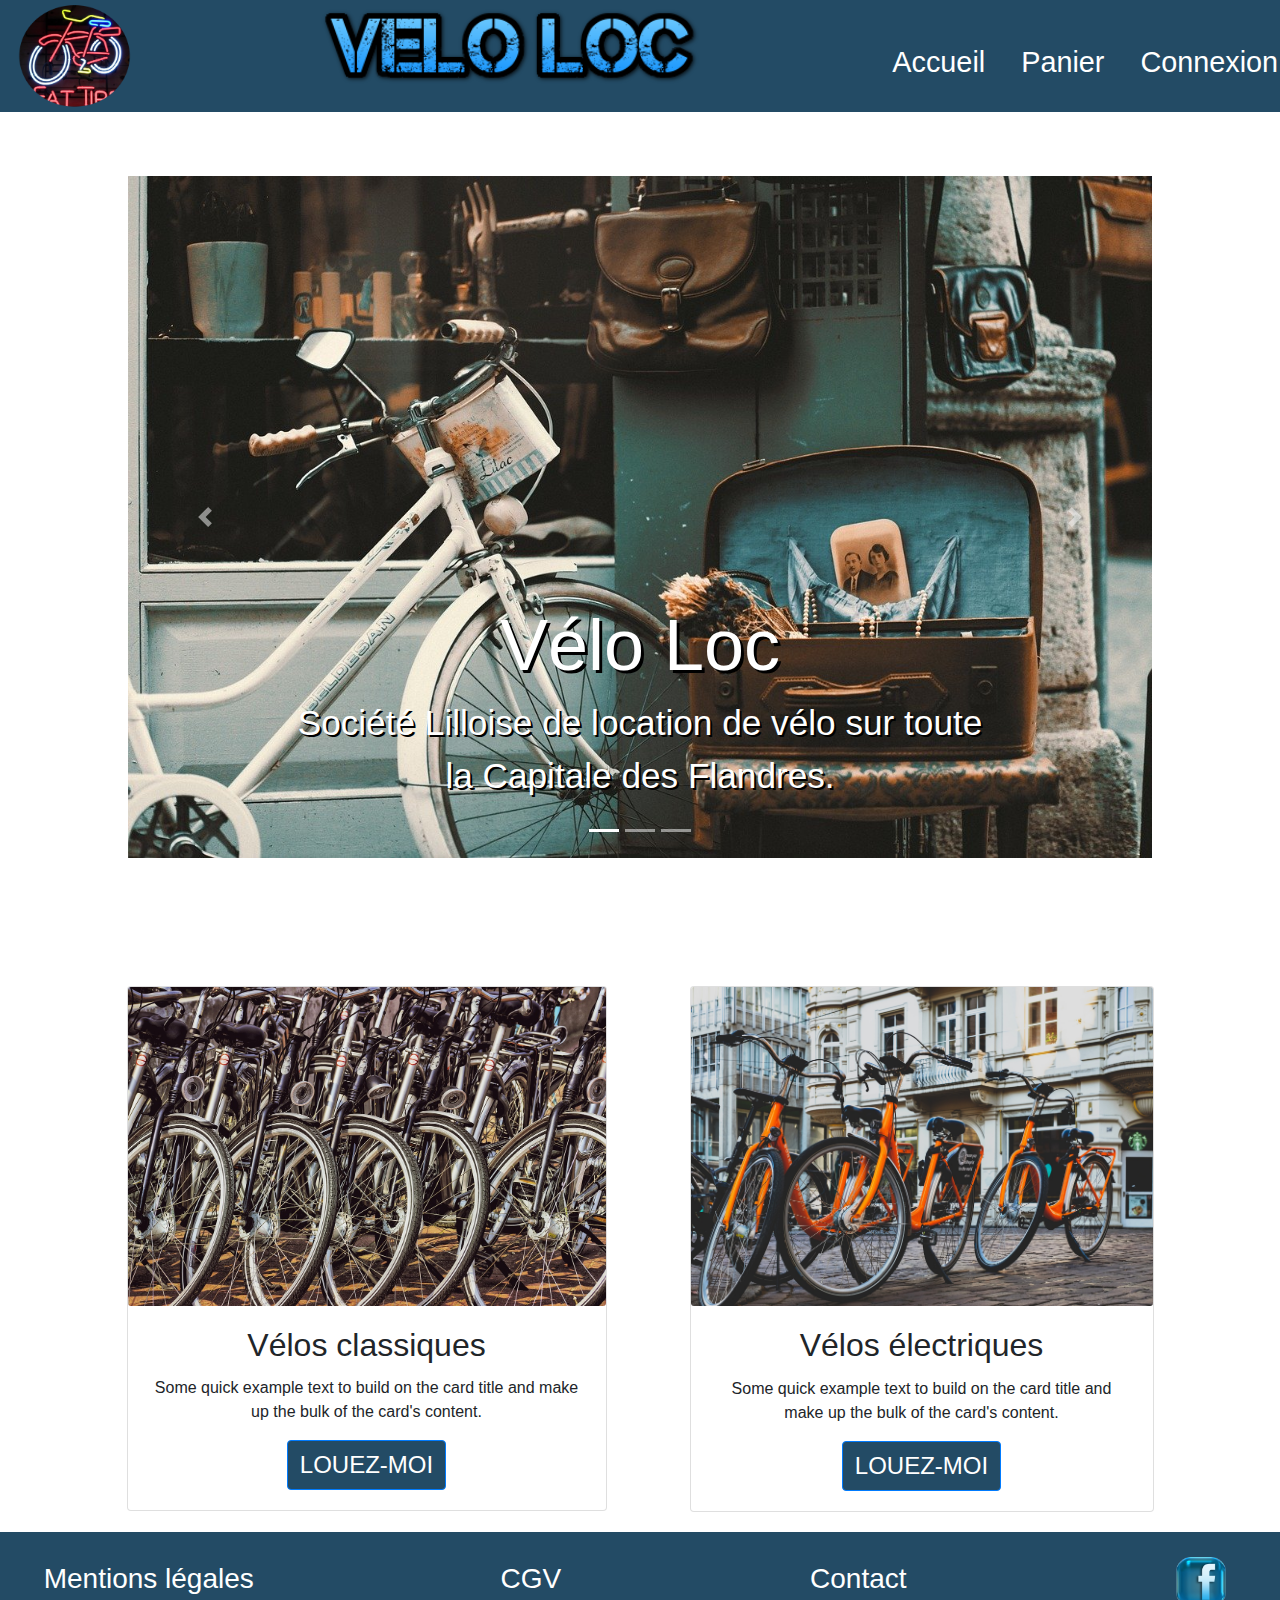
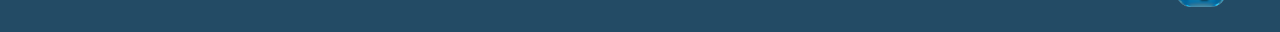
<file: location-de-velo/index.html>
<!DOCTYPE html>
<html lang="fr">
<head>
    <meta charset="UTF-8">
    <title>Accueil</title>
    <link rel="stylesheet" href="https://stackpath.bootstrapcdn.com/bootstrap/4.4.1/css/bootstrap.min.css"
          integrity="sha384-Vkoo8x4CGsO3+Hhxv8T/Q5PaXtkKtu6ug5TOeNV6gBiFeWPGFN9MuhOf23Q9Ifjh" crossorigin="anonymous" alt="">
    <link href='libs/css/accueil.css' media='screen' rel='stylesheet' type='text/css'>
</head>
<body style="overflow-x: hidden;">

<!--menu-->

<div class="container-fluid">
    <div class="row justify-content-between "> 
        <div class="col-6 col-sm-4">
            <img src="libs/img/logo-velo.png" id="logo" alt="logo"></div>
        <div class=" col-6 col-sm-4">
            <img src="libs/img/cooltext343376691696319.png" id="titre" alt="titre"></div>

        <div class="col-12  col-sm-4">
            <nav class="navbar navbar-expand-lg ">

                <button class="navbar-toggler" type="button" data-toggle="collapse" data-target="#navbarSupportedContent" aria-controls="navbarSupportedContent" aria-expanded="false" aria-label="Toggle navigation">
                    <span class="navbar-toggler-icon"><p style="color: white">MENU</p></span>
                </button>

                <div class="collapse navbar-collapse" id="navbarSupportedContent">
                    <ul class="navbar-nav mr-auto">
                        <li class="nav-item active">
                            <a class="nav-link" href="#">Accueil <span class="sr-only">(current)</span></a>
                        </li>
                        <li class="nav-item">
                            <a class="nav-link" href="#">Panier</a>
                        </li>
                        <li class="nav-item dropdown">
                            <a class="nav-link dropdown-toggle" href="#" id="navbarDropdown" role="button" data-toggle="dropdown" aria-haspopup="true" aria-expanded="false">
                                Connexion
                            </a>
                            <div class="dropdown-menu" aria-labelledby="navbarDropdown">
                                <a class="dropdown-item" data-toggle="modal" data-target="#cnx" data-whatever="@" >Déjà client</a>
                                <a class="dropdown-item" data-toggle="modal" data-target="#new-user" data-whatever="@mdo" id="new">Nouveau client</a>
                            </div>
                        </li>

                    </ul>

                </div>
            </nav>
        </div>
    </div>

</div>




<!--slider-->
<div class="slider">
    <div id="slider" class="carousel slide" data-ride="carousel">
        <ol class="carousel-indicators">
            <li data-target="#carouselExampleCaptions" data-slide-to="0" class="active"></li>
            <li data-target="#carouselExampleCaptions" data-slide-to="1"></li>
            <li data-target="#carouselExampleCaptions" data-slide-to="2"></li>
        </ol>
        <div class="carousel-inner">
            <div class="carousel-item active">
                <img src="libs/img/bicycle-1872682_1280.jpg" class="d-block w-100" alt="velo1">
                <div class="carousel-caption d-none d-md-block">
                    <h5>Vélo Loc</h5>
                    <p class="slid1">Société Lilloise de location de vélo sur toute la Capitale des Flandres.</p>
                </div>
            </div>
            <div class="carousel-item">
                <img src="libs/img/bicycle-1209682_1280.jpg" class="d-block w-100" alt="velo2">
                <div class="carousel-caption d-none d-md-block">
                    <h5>Location simple et rapide!</h5>
                    <p class="slid1">Louer en moins de 5 min.</p>
                </div>
            </div>
            <div class="carousel-item">
                <img src="libs/img/vintage-bicycle-825736_1280.jpg" class="d-block w-100" alt="velo3">
                <div class="carousel-caption d-none d-md-block">
                    <h5>Des vélos de qualité.</h5>
                    <p class="slid1">Design et confortable.</p>
                </div>
            </div>
        </div>
        <a class="carousel-control-prev"  role="button" data-slide="prev">
            <span class="carousel-control-prev-icon" aria-hidden="true"></span>
            <span class="sr-only">Previous</span>
        </a>
        <a class="carousel-control-next" role="button" data-slide="next">
            <span class="carousel-control-next-icon" aria-hidden="true"></span>
            <span class="sr-only">Next</span>
        </a>
    </div>
</div>



<!--photos pour choix de loc-->
<div class="container">
<div class="row align-items-center" id="choix">
    
      <div class="card text-center mx-auto " style="width: 30rem; margin-bottom:20px" >
            <img class="card-img" src="libs/img/bicycles-3902288_1280.jpg" alt="Card image cap">
            <div class="card-body">
              <h4 class="card-title">Vélos classiques</h4>
              <p class="card-text">Some quick example text to build on the card title and make up the bulk of the card's content.</p>
              <a href="../location-de-velo/templates/velo-classique.html" class="btn btn-primary ">LOUEZ-MOI</a>
            </div>
          </div>

          <div class="card text-center mx-auto "  style="width: 29rem;margin-bottom:20px">
                <img class="card-img" src="libs/img/bike-4149653_1920.jpg" alt="Card image cap">
                <div class="card-body">
                  <h4 class="card-title">Vélos électriques</h4>
                  <p class="card-text">Some quick example text to build on the card title and make up the bulk of the card's content.</p>
                  <a href="../location-de-velo/templates/velo-electrique" class="btn btn-primary ">LOUEZ-MOI</a>
                </div>
              </div>
         
</div>
</div>


<!-- Modal deja client -->

<div class="modal fade" id="cnx" tabindex="-1" role="dialog" aria-labelledby="cnxtitle" aria-hidden="true">
    <div class="modal-dialog" role="document">
        <div class="modal-content">
            <div class="modal-header">
                <h4 class="modal-title" >Se connecter</h4>
                <button type="button" class="close" data-dismiss="modal" aria-label="Close">
                    <span aria-hidden="true">&times;</span>
                </button>
            </div>
            <div class="modal-body">
                <form>
                    <div class="form-group">
                        <label for="recipient-mail" class="col-form-label">Adresse mail</label>
                        <input type="text" class="form-control" id="recipient-mail">
                    </div>
                    <div class="form-group">
                        <label for="recipient-mdp" class="col-form-label">Mot de passe</label>
                        <input type="text" class="form-control" id="recipient-mdp">
                    </div>
                    <a href=""><small id="forgetmail" class="form-text text-muted" data-toggle="modal" data-target="#exampleModal">Mot de passe oublié</small></a>
                </form>
            </div>
            <div class="modal-footer">
                <button type="button" class="btn1 btn-secondary" data-dismiss="modal">Fermer</button>
                <button type="button" class="btn1 btn-primary">Se connecter</button>
            </div>
        </div>
    </div>
</div>

<!--footer-->
<div class="row justify-content-between" id="footer">
    <h3 class=" col-12 col-sm-3" data-toggle="modal" data-target="#ModalLong1" id="ml">Mentions légales</h3>
    <div class="modal fade" id="ModalLong1" tabindex="-1" role="dialog" aria-labelledby="ModalLongTitle1" aria-hidden="true">
        <div class="modal-dialog" role="document">
            <div class="modal-content">
                <div class="modal-header">
                    <h4 class="modal-title" id="ModalLongTitle1">Mentions légales</h4>
                    <button type="button" class="close" data-dismiss="modal" aria-label="Close">
                        <span aria-hidden="true">&times;</span>
                    </button>
                </div>
                <div class="modal-body">
                    Identification

                    Sur le site d'une société, on doit avoir les mentions suivantes :

                    Dénomination sociale ou raison sociale
                    Adresse du siège social
                    Numéro de téléphone et adresse de courrier électronique
                    Forme juridique de la société (SA, SARL, SNC, SAS, etc.)
                    Montant du capital social
                    Activité

                    Pour une activité commerciale, les mentions obligatoires sont les suivantes :

                    Numéro d'inscription au registre du commerce et des sociétés
                    Numéro individuel d'identification fiscale
                    Conditions générales de vente (CGV) incluant le prix TTC en euros, les frais et date de livraison, les modalités de paiement, le service après vente, le droit de rétractation, la durée de l'offre, le coût de la communication à distance
                    Mentions relatives à l'utilisation de cookies

                    Un cookie est un petit fichier informatique, un traceur. Il permet d'analyser le comportement des usagers lors de la visite d'un site internet, de la lecture d'un courrier électronique, de l'installation ou de l'utilisation d'un logiciel ou d'une application mobile.

                    Les éditeurs de sites ou d'applications qui utilisent des cookies doivent :

                    informer les internautes de la finalité des cookies,
                    obtenir leur consentement,
                    fournir aux internautes un moyen de les refuser.
                    La durée de validité du consentement donné dans ce cadre est de 13 mois maximum.

                    Mentions relatives à l'utilisation de données personnelles

                    Les sites qui utilisent des données personnelles doivent obligatoires mentionner les informations suivantes :

                    Coordonnées du délégué à la protection des données (DPO ou DPD) de l'organisme, s'il a été désigné, ou d'un point de contact sur les questions de protection des données personnelles
                    Finalité poursuivie par le traitement auquel les données sont destinées
                    Caractère obligatoire ou facultatif des réponses et conséquences éventuelles à l'égard de l'internaute d'un défaut de réponse
                    Destinataires ou catégories de destinataires des données
                    Droits d'opposition, d'interrogation, d'accès et de rectification
                    Au besoin, les transferts de données à caractère personnel envisagés à destination d'un État n'appartenant pas à l'Union européenne
                    Base juridique du traitement de données (c'est-à-dire ce qui autorise légalement le traitement : il peut s'agir du consentement des personnes concernées, du respect d'une obligation prévue par un texte, de l'exécution d'un contrat notamment)
                    Mention du droit d'introduire une réclamation (plainte) auprès de la Cnil
                </div>

                <div class="modal-footer">
                    <button type="button" class="btn1 btn-secondary" data-dismiss="modal">Fermer</button>

                </div>
            </div>
        </div>
    </div>
    <h3 class="col-12 col-sm-2" data-toggle="modal" data-target="#ModalLong2" id="cgv">CGV</h3>
    <div class="modal fade" id="ModalLong2" tabindex="-1" role="dialog" aria-labelledby="ModalLongTitle2" aria-hidden="true">
        <div class="modal-dialog" role="document">
            <div class="modal-content">
                <div class="modal-header">
                    <h4 class="modal-title" id="ModalLongTitle2">CGV</h4>
                    <button type="button" class="close" data-dismiss="modal" aria-label="Close">
                        <span aria-hidden="true">&times;</span>
                    </button>
                </div>
                <div class="modal-body">
                    emple de CGV compactes pour graphisteSi vous êtes auteur MDA:1. La prestation de mise en œuvre comprend tout ce qui est explicitement listé dans le descriptif de l’œuvre. De façon corollaire, elle ne comprend pas ce qui n’est pas décrit dans ce même champ. 2. Sauf délai de paiement supplémentaire convenu par accord entre les deux parties et figurant sur la facture, le paiement s’effectue au plus tard au 30ejour suivant la date de facturation (C. Com. art.L.441-6, al.2 modifié de la loi du 15mai2001). Tout retard de paiement pourra donner lieu à des pénalités de retard exigibles sans rappel, au taux de 10% de la facture totale par mois de retard (lutte contre les retards de paiement/article53 de la loi NRE), ainsi qu'à une indemnité forfaitaire de 40€ (C. Com. art. D441-5).  Paiements par virement bancaire ou par chèque à l’ordre de «Alain NONYME». Le diffuseur est tenu de verser en sus une contribution de 1% du montant HT de la rémunération à la Maison des artistes, 90,av. de Flandre, 75943 Paris Cedex19. Pas d’escompte en cas de paiement anticipé.Ou, si vous êtes graphiste libéral:1. La prestation comprend tout ce qui est explicitement listé dans le champ «Nature de la prestation». De façon corollaire, elle ne comprend pas ce quin’est pas explicité dans ce même champ.2. Sauf délai de paiement supplémentaire convenu par accord entre les deux parties et figurant sur la facture, le paiement s’effectue au plus tard au 30e jour suivant la date de facturation (C. Com. art. L. 441-6, al.2 modifié de la loi du 15mai2001). Tout retard de paiement pourra donner lieu à des pénalités de retard exigibles sans rappel, au taux de 10% de la facture totale par mois de retard (lutte contre les retards de paiement/article53 de la loi NRE), ainsi qu'à une indemnité forfaitaire de 40€ (C. Com. art. D441-5). Paiements par virement bancaire ou par chèque à l’ordre de «Alain NONYME». Pas d’escompte en cas de paiement anticipé.Puis, dans les deux cas:3. Conformément au CPI (articles L.121-1 à L.121-9) ne seront cédés au client pour l’œuvre décrite que les droits patrimoniaux explicitement énoncés dans les conditions de cession, à l’exclusion de tout autre, et ce, dans les limites y figurant également. Il est rappelé que le droit moral d’une création (comprenant entre autres droit au respect de l’œuvre et droit au respect du nom) reste attaché à son auteur de manière perpétuelle et imprescriptible. Toute représentation ou reproduction intégrale ou partielle faite sans le consentement de l’auteur ou de ses ayants droit est illicite, et punie selon les lois relatives au délit de contrefaçon. Il en est de même pour la traduction, l’adaptation ou la transformation, l’arrangement ou la reproduction par un art ou un procédé quelconque (art.L.122-4 du CPI).4. La totalité de la production et des droits s’y rapportant, objet de la présente commande, demeure la propriété entière et exclusive de Alain NONYME tant que les factures émises par Alain NONYME ne sont pas payées en totalité par la société cliente, à concurrence du montant global de la commande et des avenants éventuels conclus en cours de prestation. De façon corollaire, la société cliente deviendra propriétaire de fait des droits cédés à compter du règlement final et soldant de toutes les factures émises par Alain NONYME dans le cadre de la commande. 5.La livraison éventuelle des sources ou fichiers de travail relatifs à la présente commande ne se fera qu’en cas de nécessité induite par la stricte exploitation de l’œuvre prévue dans les conditions de cession ou dans un avenant ultérieur.6. Alain NONYME se réserve le droit de mentionner sa réalisation pour la société cliente comme référence et de citer des extraits textuels ou iconographiques des œuvres concernées dans le strict cadre de ses démarches de prospection commerciale, de communication externe et de publicité. Toute réserve au droit de publicité d’Alain NONYME devra être notifiée et négociée avant la signature du devis et mentionnée sur la facture.7.La société cliente assume pleine et entière responsabilité des choix réalisés en matière de contenus textuels et iconographiques figurant dans la réalisation livrée par Alain NONYME, tout comme de l’exploitation qui en sera faite, et notamment de la conformité de cette dernière avec les réglementations en vigueur. Elle assure également être propriétaire des droits nécessaires à l’exploitation de tous les éléments créatifs textuels et iconographiques fournis par elle à Alain NONYME dans le cadre de sa mission, et garantit Alain NONYME contre toute plainte tierce relative à la violation des droits de ces éléments.
                </div>
                <div class="modal-footer">
                    <button type="button" class="btn1 btn-secondary" data-dismiss="modal">Fermer</button>

                </div>
            </div>
        </div>
    </div>
    <h3 class="col-12 col-sm-2" data-toggle="modal" data-target="#exampleModal" data-whatever="@mdo" id="contact">Contact</h3>
    <div  class="modal fade" id="exampleModal" tabindex="-1" role="dialog" aria-labelledby="exampleModalLabel" aria-hidden="true">
        <div class="modal-dialog" role="document">
            <div class="modal-content">
                <div class="modal-header">
                    <h4 class="modal-title" id="exampleModalLabel">Contact</h4>
                    <button type="button" class="close" data-dismiss="modal" aria-label="Close">
                        <span aria-hidden="true">&times;</span>
                    </button>
                </div>
                <div class="modal-body">
                    <form>
                        <div class="form-group">
                            <label for="name" class="col-form-label">Nom</label>
                            <input type="text" class="form-control" id="name">
                            <label for="firstname" class="col-form-label">Prénom</label>
                            <input type="text" class="form-control" id="firstname">
                            <label for="mail" class="col-form-label">Mail</label>
                            <input type="text" class="form-control" id="mail">
                        </div>
                        <div class="form-group">
                            <label for="message-text" class="col-form-label">Message:</label>
                            <textarea class="form-control" id="message-text"></textarea>
                        </div>
                    </form>
                </div>
                <div class="modal-footer">
                    <button type="button" class="btn1 btn-secondary" data-dismiss="modal">Fermer</button>
                    <button type="button" class="btn1 btn-primary">Envoyer</button>
                </div>
            </div>
        </div>
    </div>


    <a  class="col-12 col-sm-2" href="https://fr-fr.facebook.com/"><img src="libs/img/facebook.png" id="facebook" alt="facebook-logo"></a>
</div>

<!-- Nouveau client -->

<div class="modal fade" id="new-user" tabindex="-1" role="dialog" aria-labelledby="New-user" aria-hidden="true">
    <div class="modal-dialog" role="document">
        <div class="modal-content">
            <div class="modal-header">
                <h4 class="modal-title">Nouveau client</h4>
                <button type="button" class="close" data-dismiss="modal" aria-label="Close">
                    <span aria-hidden="true">&times;</span>
                </button>
            </div>
            <div class="modal-body">
                <form>
                    <div class="form-group">
                        <label for="nom" class="col-form-label">Nom</label>
                        <input type="text" class="form-control" id="nom">
                        <label for="prenom" class="col-form-label">Prénom</label>
                        <input type="text" class="form-control" id="prenom">
                        <label for="email" class="col-form-label">Mail</label>
                        <input type="text" class="form-control" id="email">
                        <label for="mdp" class="col-form-label">Mot de passe</label>
                        <input type="text" class="form-control" id="mdp">
                        <label for="mdp2" class="col-form-label">Confirmer le mot de passe</label>
                        <input type="text" class="form-control" id="mdp2">
                    </div>

                </form>
            </div>
            <div class="modal-footer">
                <button type="button" class="btn2 btn-secondary" data-dismiss="modal">Quitter</button>
                <button type="button" class="btn2 btn-primary">S'inscrire</button>
            </div>
        </div>
    </div>
</div>



<script src="https://code.jquery.com/jquery-3.4.1.slim.min.js"
        integrity="sha384-J6qa4849blE2+poT4WnyKhv5vZF5SrPo0iEjwBvKU7imGFAV0wwj1yYfoRSJoZ+n" crossorigin="anonymous">
</script>
<script src="https://cdn.jsdelivr.net/npm/popper.js@1.16.0/dist/umd/popper.min.js"
        integrity="sha384-Q6E9RHvbIyZFJoft+2mJbHaEWldlvI9IOYy5n3zV9zzTtmI3UksdQRVvoxMfooAo" crossorigin="anonymous">
</script>
<script src="https://stackpath.bootstrapcdn.com/bootstrap/4.4.1/js/bootstrap.min.js"
        integrity="sha384-wfSDF2E50Y2D1uUdj0O3uMBJnjuUD4Ih7YwaYd1iqfktj0Uod8GCExl3Og8ifwB6" crossorigin="anonymous">
</script>
</body>
</html>
</file>
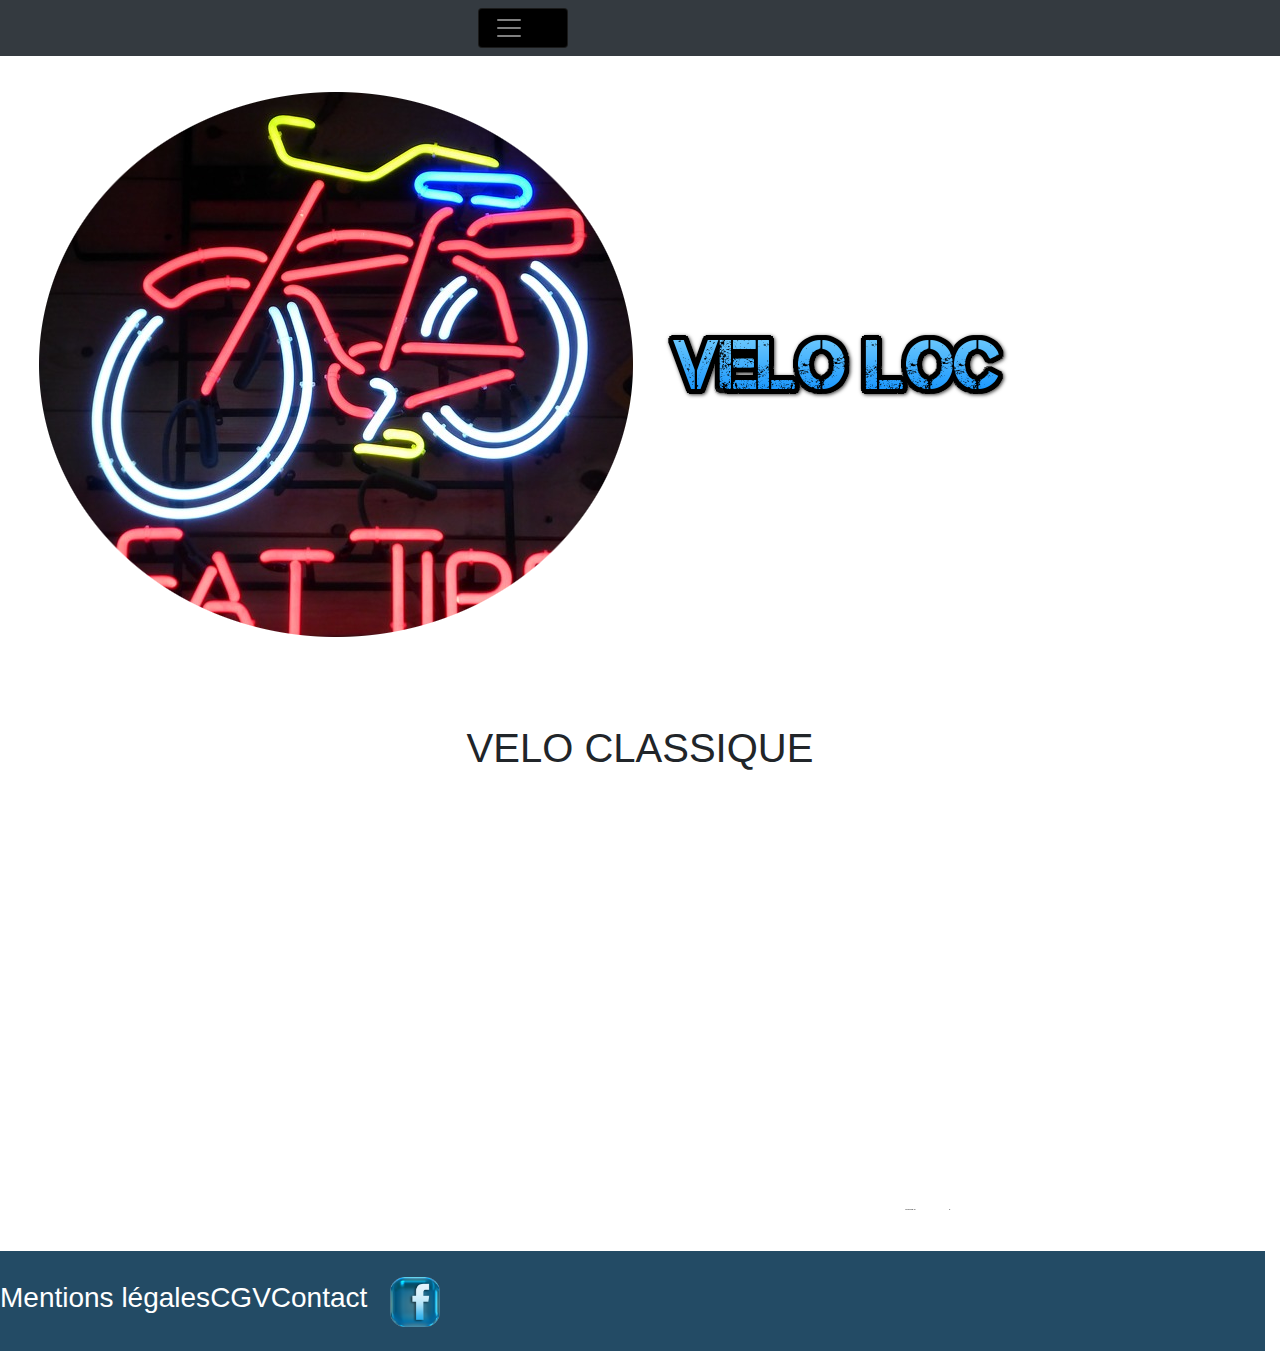
<file: location-de-velo/templates/velo-classique.html>
<!DOCTYPE html>
<html lang="en">
<head>
    <meta charset="UTF-8">
    <title>velo-classique</title>
    <link rel="stylesheet" href="https://stackpath.bootstrapcdn.com/bootstrap/4.4.1/css/bootstrap.min.css"
          integrity="sha384-Vkoo8x4CGsO3+Hhxv8T/Q5PaXtkKtu6ug5TOeNV6gBiFeWPGFN9MuhOf23Q9Ifjh" crossorigin="anonymous" alt="">
    <link href='../libs/css/accueil.css' media='screen' rel='stylesheet' type='text/css'>
    <link href='../libs/css/velo-classique.css' media='screen' rel='stylesheet' type='text/css'>
</head>
<body>

<!--menu responsive-->

<div class="pos-f-t" id="menu1">
    <div class="collapse" id="navbarToggleExternalContent">
        <div class="fond p-4">
            <a href="http://localhost:63342/location-de-velo/index.html?_ijt=sssevu2mbf88ofkm4puqsjtmp1"> <img src = "../libs/img/logo-velo.png" id="logo" alt="velo-logo"></a>

            <img src="../libs/img/cooltext343376691696319.png" id="titre" alt="titre-page-2">
            <div>
                <a href="http://localhost:63342/location-de-velo/index.html?_ijt=j93c13nvebkad8e4c249il8p4f#"><h2 class="text-white h4">Accueil</h2></a>
                <a class="nav-link dropdown-toggle"  role="button" id="cnx1"
                   data-toggle="dropdown" aria-haspopup="true" aria-expanded="false"><h2 class="text-white h4">Connexion</h2></a>
                <div class="dropdown-menu" aria-labelledby="navbarDropdown">
                    <a class="dropdown-item" data-toggle="modal" data-target="#cnx" data-whatever="@" >Déjà client</a>

                    <a class="dropdown-item" data-toggle="modal" data-target="#new-user" data-whatever="@mdo" id="new">Nouveau client</a>
                </div>
                <h2 class="text-white h4">Panier</h2>
            </div>
        </div>
    </div>
    <nav class="navbar navbar-dark bg-dark">
        <button class="navbar-toggler" type="button" data-toggle="collapse"
                data-target="#navbarToggleExternalContent" aria-controls="navbarToggleExternalContent"
                aria-expanded="false" aria-label="Toggle navigation">
            <span class="navbar-toggler-icon"></span>
        </button>
    </nav>
</div>


<!--menu pc-->

<nav class="navbar navbar-expand-md" id="menu2">
    <a href="http://localhost:63342/location-de-velo/index.html?_ijt=sssevu2mbf88ofkm4puqsjtmp1"><img src = "../libs/img/logo-velo.png" id="logo1" alt="logoVelo"></a>

    <button class="navbar-toggler" type="button" data-toggle="collapse" data-target="#navbarSupportedContent"
            aria-controls="navbarSupportedContent" aria-expanded="false" aria-label="Toggle navigation">
        <span class="navbar-toggler-icon"></span>

    </button>

    <div class="collapse navbar-collapse" id="navbarSupportedContent">
        <img src="../libs/img/cooltext343376691696319.png" id="title" alt="titre-page">
        <ul class="navbar-nav mr-auto" id="menu">
            <li class="nav-item active">
                <a class="nav-link" href="http://localhost:63342/location-de-velo/index.html?_ijt=j93c13nvebkad8e4c249il8p4f#">Accueil <span class="sr-only">(current)</span></a>
            </li>
            <li class="nav-item">
                <a class="nav-link" href="#">Panier</a>
            </li>
            <li class="nav-item dropdown">
                <a class="nav-link dropdown-toggle" href="#" role="button"
                   data-toggle="dropdown" aria-haspopup="true" aria-expanded="false">
                    Connexion
                </a>

                <div class="dropdown-menu" aria-labelledby="navbarDropdown">
                    <a class="dropdown-item" data-toggle="modal" data-target="#cnx" data-whatever="@" >Déjà client</a>

                    <a class="dropdown-item" data-toggle="modal" data-target="#new-user" data-whatever="@">Nouveau client</a>

                </div>
            </li>

        </ul>

    </div>
</nav>
<!--titre-->
<h1>VELO CLASSIQUE</h1>

<!--selection-->
<div id="map" style="width: 700px; position: relative;"><iframe width="700" height="440" src="https://maps.google.com/maps?width=700&amp;height=440&amp;hl=en&amp;q=lille+(Titre)&amp;ie=UTF8&amp;t=&amp;z=16&amp;iwloc=B&amp;output=embed" frameborder="0" scrolling="no" marginheight="0" marginwidth="0"></iframe><div style="position: absolute;width: 80%;bottom: 10px;left: 0;right: 0;margin-left: auto;margin-right: auto;color: #000;text-align: center;"><small style="line-height: 1.8;font-size: 2px;background: #fff;">Powered by <a href="http://www.googlemapsgenerator.com/pt/">googlemapsgen (pt)</a> & <a href="https://www.buyinstagramfollowersreviews.net/">boosting instagram account</a></small></div><style>#gmap_canvas img{max-width:none!important;background:none!important}</style></div><br />



<!--footer-->
<div class="row col-12" id="footer">
    <h3 data-toggle="modal" data-target="#ModalLong1" id="ml">Mentions légales</h3>
    <div class="modal fade" id="ModalLong1" tabindex="-1" role="dialog" aria-labelledby="ModalLongTitle1" aria-hidden="true">
        <div class="modal-dialog" role="document">
            <div class="modal-content">
                <div class="modal-header">
                    <h4 class="modal-title" id="ModalLongTitle1">Mentions légales</h4>
                    <button type="button" class="close" data-dismiss="modal" aria-label="Close">
                        <span aria-hidden="true">&times;</span>
                    </button>
                </div>
                <div class="modal-body">
                    Identification

                    Sur le site d'une société, on doit avoir les mentions suivantes :

                    Dénomination sociale ou raison sociale
                    Adresse du siège social
                    Numéro de téléphone et adresse de courrier électronique
                    Forme juridique de la société (SA, SARL, SNC, SAS, etc.)
                    Montant du capital social
                    Activité

                    Pour une activité commerciale, les mentions obligatoires sont les suivantes :

                    Numéro d'inscription au registre du commerce et des sociétés
                    Numéro individuel d'identification fiscale
                    Conditions générales de vente (CGV) incluant le prix TTC en euros, les frais et date de livraison, les modalités de paiement, le service après vente, le droit de rétractation, la durée de l'offre, le coût de la communication à distance
                    Mentions relatives à l'utilisation de cookies

                    Un cookie est un petit fichier informatique, un traceur. Il permet d'analyser le comportement des usagers lors de la visite d'un site internet, de la lecture d'un courrier électronique, de l'installation ou de l'utilisation d'un logiciel ou d'une application mobile.

                    Les éditeurs de sites ou d'applications qui utilisent des cookies doivent :

                    informer les internautes de la finalité des cookies,
                    obtenir leur consentement,
                    fournir aux internautes un moyen de les refuser.
                    La durée de validité du consentement donné dans ce cadre est de 13 mois maximum.

                    Mentions relatives à l'utilisation de données personnelles

                    Les sites qui utilisent des données personnelles doivent obligatoires mentionner les informations suivantes :

                    Coordonnées du délégué à la protection des données (DPO ou DPD) de l'organisme, s'il a été désigné, ou d'un point de contact sur les questions de protection des données personnelles
                    Finalité poursuivie par le traitement auquel les données sont destinées
                    Caractère obligatoire ou facultatif des réponses et conséquences éventuelles à l'égard de l'internaute d'un défaut de réponse
                    Destinataires ou catégories de destinataires des données
                    Droits d'opposition, d'interrogation, d'accès et de rectification
                    Au besoin, les transferts de données à caractère personnel envisagés à destination d'un État n'appartenant pas à l'Union européenne
                    Base juridique du traitement de données (c'est-à-dire ce qui autorise légalement le traitement : il peut s'agir du consentement des personnes concernées, du respect d'une obligation prévue par un texte, de l'exécution d'un contrat notamment)
                    Mention du droit d'introduire une réclamation (plainte) auprès de la Cnil
                </div>

                <div class="modal-footer">
                    <button type="button" class="btn1 btn-secondary" data-dismiss="modal">Fermer</button>

                </div>
            </div>
        </div>
    </div>
    <h3 data-toggle="modal" data-target="#ModalLong2" id="cgv">CGV</h3>
    <div class="modal fade" id="ModalLong2" tabindex="-1" role="dialog" aria-labelledby="ModalLongTitle2" aria-hidden="true">
        <div class="modal-dialog" role="document">
            <div class="modal-content">
                <div class="modal-header">
                    <h4 class="modal-title" id="ModalLongTitle2">CGV</h4>
                    <button type="button" class="close" data-dismiss="modal" aria-label="Close">
                        <span aria-hidden="true">&times;</span>
                    </button>
                </div>
                <div class="modal-body">
                    emple de CGV compactes pour graphisteSi vous êtes auteur MDA:1. La prestation de mise en œuvre comprend tout ce qui est explicitement listé dans le descriptif de l’œuvre. De façon corollaire, elle ne comprend pas ce qui n’est pas décrit dans ce même champ. 2. Sauf délai de paiement supplémentaire convenu par accord entre les deux parties et figurant sur la facture, le paiement s’effectue au plus tard au 30ejour suivant la date de facturation (C. Com. art.L.441-6, al.2 modifié de la loi du 15mai2001). Tout retard de paiement pourra donner lieu à des pénalités de retard exigibles sans rappel, au taux de 10% de la facture totale par mois de retard (lutte contre les retards de paiement/article53 de la loi NRE), ainsi qu'à une indemnité forfaitaire de 40€ (C. Com. art. D441-5).  Paiements par virement bancaire ou par chèque à l’ordre de «Alain NONYME». Le diffuseur est tenu de verser en sus une contribution de 1% du montant HT de la rémunération à la Maison des artistes, 90,av. de Flandre, 75943 Paris Cedex19. Pas d’escompte en cas de paiement anticipé.Ou, si vous êtes graphiste libéral:1. La prestation comprend tout ce qui est explicitement listé dans le champ «Nature de la prestation». De façon corollaire, elle ne comprend pas ce quin’est pas explicité dans ce même champ.2. Sauf délai de paiement supplémentaire convenu par accord entre les deux parties et figurant sur la facture, le paiement s’effectue au plus tard au 30e jour suivant la date de facturation (C. Com. art. L. 441-6, al.2 modifié de la loi du 15mai2001). Tout retard de paiement pourra donner lieu à des pénalités de retard exigibles sans rappel, au taux de 10% de la facture totale par mois de retard (lutte contre les retards de paiement/article53 de la loi NRE), ainsi qu'à une indemnité forfaitaire de 40€ (C. Com. art. D441-5). Paiements par virement bancaire ou par chèque à l’ordre de «Alain NONYME». Pas d’escompte en cas de paiement anticipé.Puis, dans les deux cas:3. Conformément au CPI (articles L.121-1 à L.121-9) ne seront cédés au client pour l’œuvre décrite que les droits patrimoniaux explicitement énoncés dans les conditions de cession, à l’exclusion de tout autre, et ce, dans les limites y figurant également. Il est rappelé que le droit moral d’une création (comprenant entre autres droit au respect de l’œuvre et droit au respect du nom) reste attaché à son auteur de manière perpétuelle et imprescriptible. Toute représentation ou reproduction intégrale ou partielle faite sans le consentement de l’auteur ou de ses ayants droit est illicite, et punie selon les lois relatives au délit de contrefaçon. Il en est de même pour la traduction, l’adaptation ou la transformation, l’arrangement ou la reproduction par un art ou un procédé quelconque (art.L.122-4 du CPI).4. La totalité de la production et des droits s’y rapportant, objet de la présente commande, demeure la propriété entière et exclusive de Alain NONYME tant que les factures émises par Alain NONYME ne sont pas payées en totalité par la société cliente, à concurrence du montant global de la commande et des avenants éventuels conclus en cours de prestation. De façon corollaire, la société cliente deviendra propriétaire de fait des droits cédés à compter du règlement final et soldant de toutes les factures émises par Alain NONYME dans le cadre de la commande. 5.La livraison éventuelle des sources ou fichiers de travail relatifs à la présente commande ne se fera qu’en cas de nécessité induite par la stricte exploitation de l’œuvre prévue dans les conditions de cession ou dans un avenant ultérieur.6. Alain NONYME se réserve le droit de mentionner sa réalisation pour la société cliente comme référence et de citer des extraits textuels ou iconographiques des œuvres concernées dans le strict cadre de ses démarches de prospection commerciale, de communication externe et de publicité. Toute réserve au droit de publicité d’Alain NONYME devra être notifiée et négociée avant la signature du devis et mentionnée sur la facture.7.La société cliente assume pleine et entière responsabilité des choix réalisés en matière de contenus textuels et iconographiques figurant dans la réalisation livrée par Alain NONYME, tout comme de l’exploitation qui en sera faite, et notamment de la conformité de cette dernière avec les réglementations en vigueur. Elle assure également être propriétaire des droits nécessaires à l’exploitation de tous les éléments créatifs textuels et iconographiques fournis par elle à Alain NONYME dans le cadre de sa mission, et garantit Alain NONYME contre toute plainte tierce relative à la violation des droits de ces éléments.
                </div>
                <div class="modal-footer">
                    <button type="button" class="btn1 btn-secondary" data-dismiss="modal">Fermer</button>

                </div>
            </div>
        </div>
    </div>
    <h3 data-toggle="modal" data-target="#exampleModal" data-whatever="@mdo" id="contact">Contact</h3>
    <div class="modal fade" id="exampleModal" tabindex="-1" role="dialog" aria-labelledby="exampleModalLabel" aria-hidden="true">
        <div class="modal-dialog" role="document">
            <div class="modal-content">
                <div class="modal-header">
                    <h4 class="modal-title" id="exampleModalLabel">Contact</h4>
                    <button type="button" class="close" data-dismiss="modal" aria-label="Close">
                        <span aria-hidden="true">&times;</span>
                    </button>
                </div>
                <div class="modal-body">
                    <form>
                        <div class="form-group">
                            <label for="name" class="col-form-label">Nom</label>
                            <input type="text" class="form-control" id="name">
                            <label for="firstname" class="col-form-label">Prénom</label>
                            <input type="text" class="form-control" id="firstname">
                            <label for="mail" class="col-form-label">Mail</label>
                            <input type="text" class="form-control" id="mail">
                        </div>
                        <div class="form-group">
                            <label for="message-text" class="col-form-label">Message:</label>
                            <textarea class="form-control" id="message-text"></textarea>
                        </div>
                    </form>
                </div>
                <div class="modal-footer">
                    <button type="button" class="btn1 btn-secondary" data-dismiss="modal">Fermer</button>
                    <button type="button" class="btn1 btn-primary">Envoyer</button>
                </div>
            </div>
        </div>
    </div>


    <a href="https://fr-fr.facebook.com/"><img src="../libs/img/facebook.png" id="facebook" alt="facebook-logo"></a>
</div>

<!-- Modal deja client -->

<div class="modal fade" id="cnx" tabindex="-1" role="dialog" aria-labelledby="cnxtitle" aria-hidden="true">
    <div class="modal-dialog" role="document">
        <div class="modal-content">
            <div class="modal-header">
                <h4 class="modal-title" >Se connecter</h4>
                <button type="button" class="close" data-dismiss="modal" aria-label="Close">
                    <span aria-hidden="true">&times;</span>
                </button>
            </div>
            <div class="modal-body">
                <form>
                    <div class="form-group">
                        <label for="recipient-mail" class="col-form-label">Adresse mail</label>
                        <input type="text" class="form-control" id="recipient-mail">
                    </div>
                    <div class="form-group">
                        <label for="recipient-mdp" class="col-form-label">Mot de passe</label>
                        <input type="text" class="form-control" id="recipient-mdp">
                    </div>
                    <a href=""><small id="forgetmail" class="form-text text-muted" data-toggle="modal" data-target="#exampleModal">Mot de passe oublié</small></a>
                </form>
            </div>
            <div class="modal-footer">
                <button type="button" class="btn1 btn-secondary" data-dismiss="modal">Fermer</button>
                <button type="button" class="btn1 btn-primary">Se connecter</button>
            </div>
        </div>
    </div>
</div>


<!-- Nouveau client -->

<div class="modal fade" id="new-user" tabindex="-1" role="dialog" aria-labelledby="New-user" aria-hidden="true">
    <div class="modal-dialog" role="document">
        <div class="modal-content">
            <div class="modal-header">
                <h4 class="modal-title">Nouveau client</h4>
                <button type="button" class="close" data-dismiss="modal" aria-label="Close">
                    <span aria-hidden="true">&times;</span>
                </button>
            </div>
            <div class="modal-body">
                <form>
                    <div class="form-group">
                        <label for="nom" class="col-form-label">Nom</label>
                        <input type="text" class="form-control" id="nom">
                        <label for="prenom" class="col-form-label">Prénom</label>
                        <input type="text" class="form-control" id="prenom">
                        <label for="email" class="col-form-label">Mail</label>
                        <input type="text" class="form-control" id="email">
                        <label for="mdp" class="col-form-label">Mot de passe</label>
                        <input type="text" class="form-control" id="mdp">
                        <label for="mdp2" class="col-form-label">Confirmer le mot de passe</label>
                        <input type="text" class="form-control" id="mdp2">
                    </div>

                </form>
            </div>
            <div class="modal-footer">
                <button type="button" class="btn2 btn-secondary" data-dismiss="modal">Quitter</button>
                <button type="button" class="btn2 btn-primary">S'inscrire</button>
            </div>
        </div>
    </div>
</div>
<script src="https://code.jquery.com/jquery-3.4.1.slim.min.js"
        integrity="sha384-J6qa4849blE2+poT4WnyKhv5vZF5SrPo0iEjwBvKU7imGFAV0wwj1yYfoRSJoZ+n" crossorigin="anonymous">
</script>
<script src="https://cdn.jsdelivr.net/npm/popper.js@1.16.0/dist/umd/popper.min.js"
        integrity="sha384-Q6E9RHvbIyZFJoft+2mJbHaEWldlvI9IOYy5n3zV9zzTtmI3UksdQRVvoxMfooAo" crossorigin="anonymous">
</script>
<script src="https://stackpath.bootstrapcdn.com/bootstrap/4.4.1/js/bootstrap.min.js"
        integrity="sha384-wfSDF2E50Y2D1uUdj0O3uMBJnjuUD4Ih7YwaYd1iqfktj0Uod8GCExl3Og8ifwB6" crossorigin="anonymous">
</script>
</body>
</html>
</file>
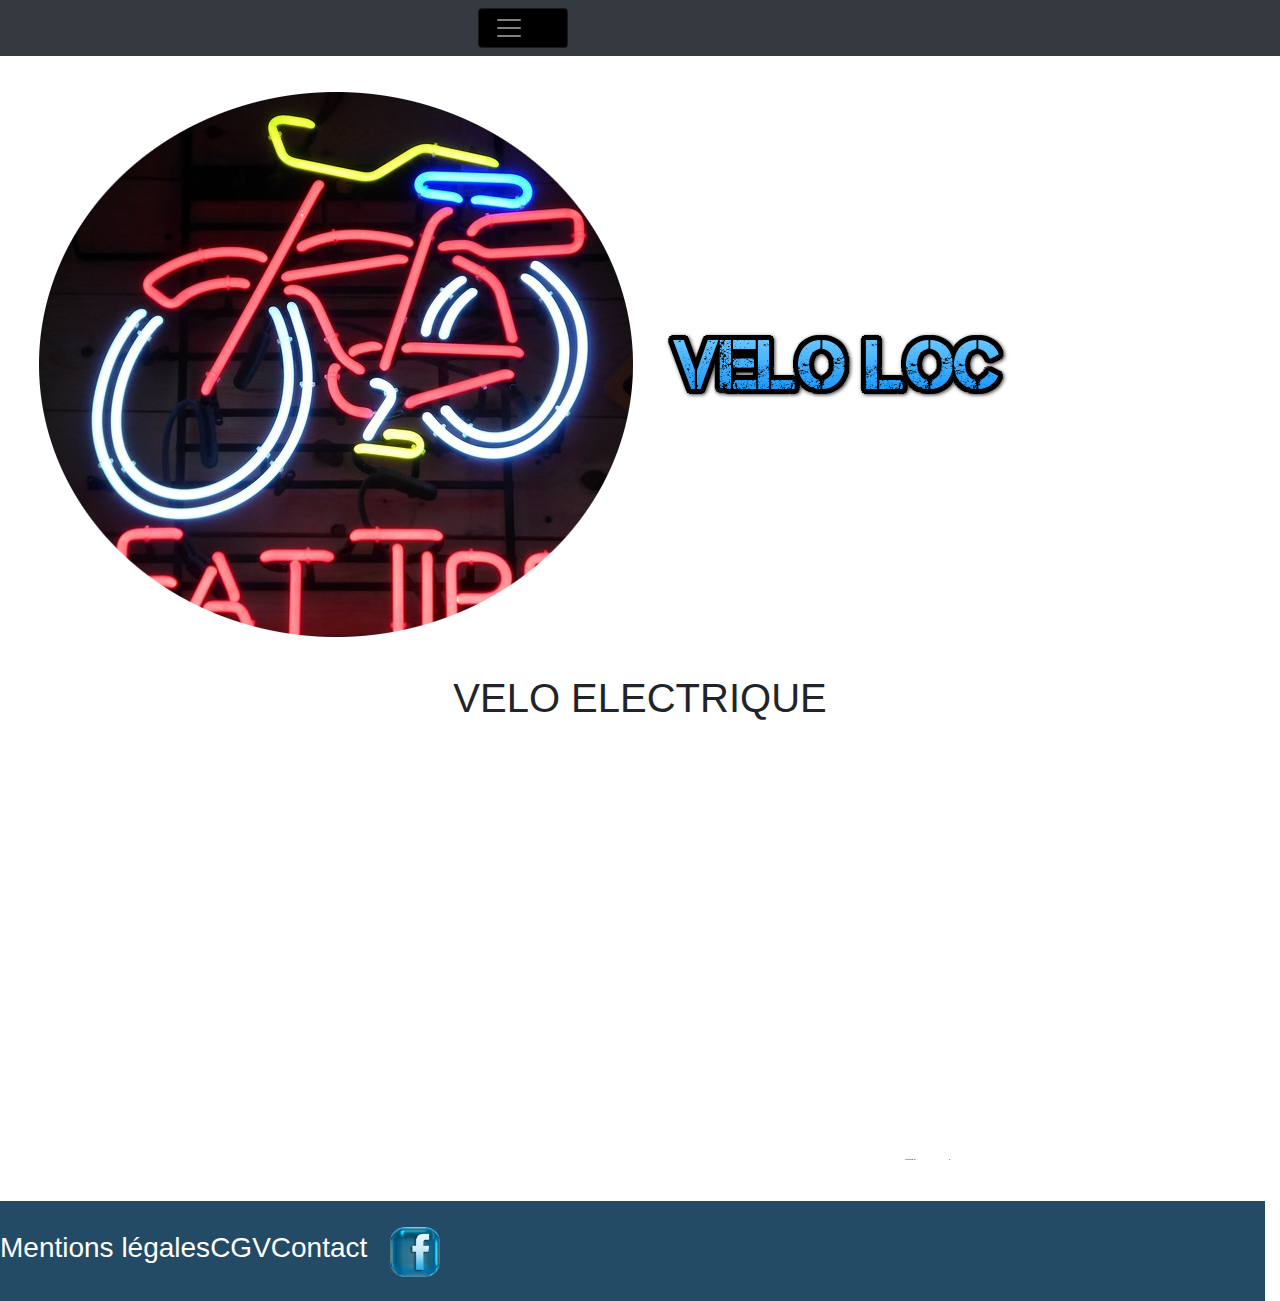
<file: location-de-velo/templates/velo-electrique.html>
<!DOCTYPE html>
<html lang="en">
<head>
    <meta charset="UTF-8">
    <title>velo-electrique</title>
    <link rel="stylesheet" href="https://stackpath.bootstrapcdn.com/bootstrap/4.4.1/css/bootstrap.min.css"
          integrity="sha384-Vkoo8x4CGsO3+Hhxv8T/Q5PaXtkKtu6ug5TOeNV6gBiFeWPGFN9MuhOf23Q9Ifjh" crossorigin="anonymous" alt="">
    <link href='../libs/css/accueil.css' media='screen' rel='stylesheet' type='text/css'>
    <link href='../libs/css/velo-electrique.css' media='screen' rel='stylesheet' type='text/css'>

</head>
<body>
<!--menu responsive-->

<div class="pos-f-t" id="menu1">
    <div class="collapse" id="navbarToggleExternalContent">
        <div class="fond p-4">
            <a href="http://localhost:63342/location-de-velo/index.html?_ijt=j93c13nvebkad8e4c249il8p4f#"> <img src = "../libs/img/logo-velo.png" id="logo" alt="velo-logo"></a>

            <img src="../libs/img/cooltext343376691696319.png" id="titre" alt="titre-page-2">
            <div>
                <a href="http://localhost:63342/location-de-velo/index.html?_ijt=j93c13nvebkad8e4c249il8p4f#"><h2 class="text-white h4">Accueil</h2></a>
                <a class="nav-link dropdown-toggle"  role="button" id="cnx1"
                   data-toggle="dropdown" aria-haspopup="true" aria-expanded="false"><h2 class="text-white h4">Connexion</h2></a>
                <div class="dropdown-menu" aria-labelledby="navbarDropdown">
                    <a class="dropdown-item" data-toggle="modal" data-target="#cnx" data-whatever="@" >Déjà client</a>

                    <a class="dropdown-item" data-toggle="modal" data-target="#new-user" data-whatever="@mdo" id="new">Nouveau client</a>
                </div>
                <h2 class="text-white h4">Panier</h2>
            </div>
        </div>
    </div>
    <nav class="navbar navbar-dark bg-dark">
        <button class="navbar-toggler" type="button" data-toggle="collapse"
                data-target="#navbarToggleExternalContent" aria-controls="navbarToggleExternalContent"
                aria-expanded="false" aria-label="Toggle navigation">
            <span class="navbar-toggler-icon"></span>
        </button>
    </nav>
</div>


<!--menu pc-->

<nav class="navbar navbar-expand-md" id="menu2">
    <a href="http://localhost:63342/location-de-velo/index.html?_ijt=sssevu2mbf88ofkm4puqsjtmp1"><img src = "../libs/img/logo-velo.png" id="logo1" alt="logoVelo"></a>

    <button class="navbar-toggler" type="button" data-toggle="collapse" data-target="#navbarSupportedContent"
            aria-controls="navbarSupportedContent" aria-expanded="false" aria-label="Toggle navigation">
        <span class="navbar-toggler-icon"></span>

    </button>

    <div class="collapse navbar-collapse" id="navbarSupportedContent">
        <img src="../libs/img/cooltext343376691696319.png" id="title" alt="titre-page">
        <ul class="navbar-nav mr-auto" id="menu">
            <li class="nav-item active">
                <a class="nav-link" href="http://localhost:63342/location-de-velo/index.html?_ijt=sssevu2mbf88ofkm4puqsjtmp1">Accueil <span class="sr-only">(current)</span></a>
            </li>
            <li class="nav-item">
                <a class="nav-link" href="#">Panier</a>
            </li>
            <li class="nav-item dropdown">
                <a class="nav-link dropdown-toggle" href="#" role="button"
                   data-toggle="dropdown" aria-haspopup="true" aria-expanded="false">
                    Connexion
                </a>

                <div class="dropdown-menu" aria-labelledby="navbarDropdown">
                    <a class="dropdown-item" data-toggle="modal" data-target="#cnx" data-whatever="@" >Déjà client</a>

                    <a class="dropdown-item" data-toggle="modal" data-target="#new-user" data-whatever="@">Nouveau client</a>

                </div>
            </li>

        </ul>

    </div>
</nav>

<!--titre-->
<h1>VELO ELECTRIQUE</h1>

<!--selection-->
<div id="map" style="width: 700px;position: relative;"><iframe width="700" height="440" src="https://maps.google.com/maps?width=700&amp;height=440&amp;hl=en&amp;q=lille+(Titre)&amp;ie=UTF8&amp;t=&amp;z=16&amp;iwloc=B&amp;output=embed" frameborder="0" scrolling="no" marginheight="0" marginwidth="0"></iframe><div style="position: absolute;width: 80%;bottom: 10px;left: 0;right: 0;margin-left: auto;margin-right: auto;color: #000;text-align: center;"><small style="line-height: 1.8;font-size: 2px;background: #fff;">Powered by <a href="http://www.googlemapsgenerator.com/pt/">googlemapsgen (pt)</a> & <a href="https://www.buyinstagramfollowersreviews.net/">boosting instagram account</a></small></div><style>#gmap_canvas img{max-width:none!important;background:none!important}</style></div><br />

<!--footer-->
<div class="row col-12" id="footer">
    <h3 data-toggle="modal" data-target="#ModalLong1" id="ml">Mentions légales</h3>
    <div class="modal fade" id="ModalLong1" tabindex="-1" role="dialog" aria-labelledby="ModalLongTitle1" aria-hidden="true">
        <div class="modal-dialog" role="document">
            <div class="modal-content">
                <div class="modal-header">
                    <h4 class="modal-title" id="ModalLongTitle1">Mentions légales</h4>
                    <button type="button" class="close" data-dismiss="modal" aria-label="Close">
                        <span aria-hidden="true">&times;</span>
                    </button>
                </div>
                <div class="modal-body">
                    Identification

                    Sur le site d'une société, on doit avoir les mentions suivantes :

                    Dénomination sociale ou raison sociale
                    Adresse du siège social
                    Numéro de téléphone et adresse de courrier électronique
                    Forme juridique de la société (SA, SARL, SNC, SAS, etc.)
                    Montant du capital social
                    Activité

                    Pour une activité commerciale, les mentions obligatoires sont les suivantes :

                    Numéro d'inscription au registre du commerce et des sociétés
                    Numéro individuel d'identification fiscale
                    Conditions générales de vente (CGV) incluant le prix TTC en euros, les frais et date de livraison, les modalités de paiement, le service après vente, le droit de rétractation, la durée de l'offre, le coût de la communication à distance
                    Mentions relatives à l'utilisation de cookies

                    Un cookie est un petit fichier informatique, un traceur. Il permet d'analyser le comportement des usagers lors de la visite d'un site internet, de la lecture d'un courrier électronique, de l'installation ou de l'utilisation d'un logiciel ou d'une application mobile.

                    Les éditeurs de sites ou d'applications qui utilisent des cookies doivent :

                    informer les internautes de la finalité des cookies,
                    obtenir leur consentement,
                    fournir aux internautes un moyen de les refuser.
                    La durée de validité du consentement donné dans ce cadre est de 13 mois maximum.

                    Mentions relatives à l'utilisation de données personnelles

                    Les sites qui utilisent des données personnelles doivent obligatoires mentionner les informations suivantes :

                    Coordonnées du délégué à la protection des données (DPO ou DPD) de l'organisme, s'il a été désigné, ou d'un point de contact sur les questions de protection des données personnelles
                    Finalité poursuivie par le traitement auquel les données sont destinées
                    Caractère obligatoire ou facultatif des réponses et conséquences éventuelles à l'égard de l'internaute d'un défaut de réponse
                    Destinataires ou catégories de destinataires des données
                    Droits d'opposition, d'interrogation, d'accès et de rectification
                    Au besoin, les transferts de données à caractère personnel envisagés à destination d'un État n'appartenant pas à l'Union européenne
                    Base juridique du traitement de données (c'est-à-dire ce qui autorise légalement le traitement : il peut s'agir du consentement des personnes concernées, du respect d'une obligation prévue par un texte, de l'exécution d'un contrat notamment)
                    Mention du droit d'introduire une réclamation (plainte) auprès de la Cnil
                </div>

                <div class="modal-footer">
                    <button type="button" class="btn1 btn-secondary" data-dismiss="modal">Fermer</button>

                </div>
            </div>
        </div>
    </div>
    <h3 data-toggle="modal" data-target="#ModalLong2" id="cgv">CGV</h3>
    <div class="modal fade" id="ModalLong2" tabindex="-1" role="dialog" aria-labelledby="ModalLongTitle2" aria-hidden="true">
        <div class="modal-dialog" role="document">
            <div class="modal-content">
                <div class="modal-header">
                    <h4 class="modal-title" id="ModalLongTitle2">CGV</h4>
                    <button type="button" class="close" data-dismiss="modal" aria-label="Close">
                        <span aria-hidden="true">&times;</span>
                    </button>
                </div>
                <div class="modal-body">
                    emple de CGV compactes pour graphisteSi vous êtes auteur MDA:1. La prestation de mise en œuvre comprend tout ce qui est explicitement listé dans le descriptif de l’œuvre. De façon corollaire, elle ne comprend pas ce qui n’est pas décrit dans ce même champ. 2. Sauf délai de paiement supplémentaire convenu par accord entre les deux parties et figurant sur la facture, le paiement s’effectue au plus tard au 30ejour suivant la date de facturation (C. Com. art.L.441-6, al.2 modifié de la loi du 15mai2001). Tout retard de paiement pourra donner lieu à des pénalités de retard exigibles sans rappel, au taux de 10% de la facture totale par mois de retard (lutte contre les retards de paiement/article53 de la loi NRE), ainsi qu'à une indemnité forfaitaire de 40€ (C. Com. art. D441-5).  Paiements par virement bancaire ou par chèque à l’ordre de «Alain NONYME». Le diffuseur est tenu de verser en sus une contribution de 1% du montant HT de la rémunération à la Maison des artistes, 90,av. de Flandre, 75943 Paris Cedex19. Pas d’escompte en cas de paiement anticipé.Ou, si vous êtes graphiste libéral:1. La prestation comprend tout ce qui est explicitement listé dans le champ «Nature de la prestation». De façon corollaire, elle ne comprend pas ce quin’est pas explicité dans ce même champ.2. Sauf délai de paiement supplémentaire convenu par accord entre les deux parties et figurant sur la facture, le paiement s’effectue au plus tard au 30e jour suivant la date de facturation (C. Com. art. L. 441-6, al.2 modifié de la loi du 15mai2001). Tout retard de paiement pourra donner lieu à des pénalités de retard exigibles sans rappel, au taux de 10% de la facture totale par mois de retard (lutte contre les retards de paiement/article53 de la loi NRE), ainsi qu'à une indemnité forfaitaire de 40€ (C. Com. art. D441-5). Paiements par virement bancaire ou par chèque à l’ordre de «Alain NONYME». Pas d’escompte en cas de paiement anticipé.Puis, dans les deux cas:3. Conformément au CPI (articles L.121-1 à L.121-9) ne seront cédés au client pour l’œuvre décrite que les droits patrimoniaux explicitement énoncés dans les conditions de cession, à l’exclusion de tout autre, et ce, dans les limites y figurant également. Il est rappelé que le droit moral d’une création (comprenant entre autres droit au respect de l’œuvre et droit au respect du nom) reste attaché à son auteur de manière perpétuelle et imprescriptible. Toute représentation ou reproduction intégrale ou partielle faite sans le consentement de l’auteur ou de ses ayants droit est illicite, et punie selon les lois relatives au délit de contrefaçon. Il en est de même pour la traduction, l’adaptation ou la transformation, l’arrangement ou la reproduction par un art ou un procédé quelconque (art.L.122-4 du CPI).4. La totalité de la production et des droits s’y rapportant, objet de la présente commande, demeure la propriété entière et exclusive de Alain NONYME tant que les factures émises par Alain NONYME ne sont pas payées en totalité par la société cliente, à concurrence du montant global de la commande et des avenants éventuels conclus en cours de prestation. De façon corollaire, la société cliente deviendra propriétaire de fait des droits cédés à compter du règlement final et soldant de toutes les factures émises par Alain NONYME dans le cadre de la commande. 5.La livraison éventuelle des sources ou fichiers de travail relatifs à la présente commande ne se fera qu’en cas de nécessité induite par la stricte exploitation de l’œuvre prévue dans les conditions de cession ou dans un avenant ultérieur.6. Alain NONYME se réserve le droit de mentionner sa réalisation pour la société cliente comme référence et de citer des extraits textuels ou iconographiques des œuvres concernées dans le strict cadre de ses démarches de prospection commerciale, de communication externe et de publicité. Toute réserve au droit de publicité d’Alain NONYME devra être notifiée et négociée avant la signature du devis et mentionnée sur la facture.7.La société cliente assume pleine et entière responsabilité des choix réalisés en matière de contenus textuels et iconographiques figurant dans la réalisation livrée par Alain NONYME, tout comme de l’exploitation qui en sera faite, et notamment de la conformité de cette dernière avec les réglementations en vigueur. Elle assure également être propriétaire des droits nécessaires à l’exploitation de tous les éléments créatifs textuels et iconographiques fournis par elle à Alain NONYME dans le cadre de sa mission, et garantit Alain NONYME contre toute plainte tierce relative à la violation des droits de ces éléments.
                </div>
                <div class="modal-footer">
                    <button type="button" class="btn1 btn-secondary" data-dismiss="modal">Fermer</button>

                </div>
            </div>
        </div>
    </div>
    <h3 data-toggle="modal" data-target="#exampleModal" data-whatever="@mdo" id="contact">Contact</h3>
    <div class="modal fade" id="exampleModal" tabindex="-1" role="dialog" aria-labelledby="exampleModalLabel" aria-hidden="true">
        <div class="modal-dialog" role="document">
            <div class="modal-content">
                <div class="modal-header">
                    <h4 class="modal-title" id="exampleModalLabel">Contact</h4>
                    <button type="button" class="close" data-dismiss="modal" aria-label="Close">
                        <span aria-hidden="true">&times;</span>
                    </button>
                </div>
                <div class="modal-body">
                    <form>
                        <div class="form-group">
                            <label for="name" class="col-form-label">Nom</label>
                            <input type="text" class="form-control" id="name">
                            <label for="firstname" class="col-form-label">Prénom</label>
                            <input type="text" class="form-control" id="firstname">
                            <label for="mail" class="col-form-label">Mail</label>
                            <input type="text" class="form-control" id="mail">
                        </div>
                        <div class="form-group">
                            <label for="message-text" class="col-form-label">Message:</label>
                            <textarea class="form-control" id="message-text"></textarea>
                        </div>
                    </form>
                </div>
                <div class="modal-footer">
                    <button type="button" class="btn1 btn-secondary" data-dismiss="modal">Fermer</button>
                    <button type="button" class="btn1 btn-primary">Envoyer</button>
                </div>
            </div>
        </div>
    </div>


    <a href="https://fr-fr.facebook.com/"><img src="../libs/img/facebook.png" id="facebook" alt="facebook-logo"></a>
</div>

<!-- Modal deja client -->

<div class="modal fade" id="cnx" tabindex="-1" role="dialog" aria-labelledby="cnxtitle" aria-hidden="true">
    <div class="modal-dialog" role="document">
        <div class="modal-content">
            <div class="modal-header">
                <h4 class="modal-title" >Se connecter</h4>
                <button type="button" class="close" data-dismiss="modal" aria-label="Close">
                    <span aria-hidden="true">&times;</span>
                </button>
            </div>
            <div class="modal-body">
                <form>
                    <div class="form-group">
                        <label for="recipient-mail" class="col-form-label">Adresse mail</label>
                        <input type="text" class="form-control" id="recipient-mail">
                    </div>
                    <div class="form-group">
                        <label for="recipient-mdp" class="col-form-label">Mot de passe</label>
                        <input type="text" class="form-control" id="recipient-mdp">
                    </div>
                    <a href=""><small id="forgetmail" class="form-text text-muted" data-toggle="modal" data-target="#exampleModal">Mot de passe oublié</small></a>
                </form>
            </div>
            <div class="modal-footer">
                <button type="button" class="btn1 btn-secondary" data-dismiss="modal">Fermer</button>
                <button type="button" class="btn1 btn-primary">Se connecter</button>
            </div>
        </div>
    </div>
</div>


<!-- Nouveau client -->

<div class="modal fade" id="new-user" tabindex="-1" role="dialog" aria-labelledby="New-user" aria-hidden="true">
    <div class="modal-dialog" role="document">
        <div class="modal-content">
            <div class="modal-header">
                <h4 class="modal-title">Nouveau client</h4>
                <button type="button" class="close" data-dismiss="modal" aria-label="Close">
                    <span aria-hidden="true">&times;</span>
                </button>
            </div>
            <div class="modal-body">
                <form>
                    <div class="form-group">
                        <label for="nom" class="col-form-label">Nom</label>
                        <input type="text" class="form-control" id="nom">
                        <label for="prenom" class="col-form-label">Prénom</label>
                        <input type="text" class="form-control" id="prenom">
                        <label for="email" class="col-form-label">Mail</label>
                        <input type="text" class="form-control" id="email">
                        <label for="mdp" class="col-form-label">Mot de passe</label>
                        <input type="text" class="form-control" id="mdp">
                        <label for="mdp2" class="col-form-label">Confirmer le mot de passe</label>
                        <input type="text" class="form-control" id="mdp2">
                    </div>

                </form>
            </div>
            <div class="modal-footer">
                <button type="button" class="btn2 btn-secondary" data-dismiss="modal">Quitter</button>
                <button type="button" class="btn2 btn-primary">S'inscrire</button>
            </div>
        </div>
    </div>
</div>

<script src="https://code.jquery.com/jquery-3.4.1.slim.min.js"
        integrity="sha384-J6qa4849blE2+poT4WnyKhv5vZF5SrPo0iEjwBvKU7imGFAV0wwj1yYfoRSJoZ+n" crossorigin="anonymous">
</script>
<script src="https://cdn.jsdelivr.net/npm/popper.js@1.16.0/dist/umd/popper.min.js"
        integrity="sha384-Q6E9RHvbIyZFJoft+2mJbHaEWldlvI9IOYy5n3zV9zzTtmI3UksdQRVvoxMfooAo" crossorigin="anonymous">
</script>
<script src="https://stackpath.bootstrapcdn.com/bootstrap/4.4.1/js/bootstrap.min.js"
        integrity="sha384-wfSDF2E50Y2D1uUdj0O3uMBJnjuUD4Ih7YwaYd1iqfktj0Uod8GCExl3Og8ifwB6" crossorigin="anonymous">
</script>
</body>
</html>
</file>
<file: location-de-velo/libs/css/accueil.css>
.container-fluid{
    background-color:#234B65;
}

#logo{
    width: 30%;
}

#titre{
    width:100%;
    margin-left: -130px;
}

li{
    margin-right: 20px;

}

a{
    color:white;
    font-size:1.8em;

}


#footer{
    background-color: #234B65;
    padding-top: 30px;
    min-height: 100px;

}

h3{
text-align: center;
    color:white;
    padding-bottom: 10px;

}

.btn{
    background-color:#234B65;
    color:white;
}

p{
    text-align:center;

}

.slid1{
    text-shadow: black 2px 2px;
    font-size: 2.2em;
}

h5{
    font-size: 4.5rem;
    text-shadow: black 3px 3px;
}

#forgetmail{
    font-size: 1em;
}

#facebook {
    width: 50px;
    height: 50px;
    margin-left: 45%;
    margin-top: -5px;
}
.slider{
    width:80%;
    margin-left: 10%;
    margin-top: 5%;
    margin-bottom: 10%;

}
.card1 , .card2{
    margin-left: 10%;
}

.card-img-top{
    width: 115%;
}

.card-title{
    text-align: center;
    font-size: 2em;
}

#choix{
    margin:0!important
}
.btn{

    font-size: 150%;
}

.navbar-toggler{
    margin-left: 37%;
    background-color: black;
    width: 90px;
    padding-right: 39px;
}

.navbar-nav{
    text-align: center;
    margin-top: 25px;
}
/*media queries ecran de 790px max*/
</file>
<file: location-de-velo/libs/css/velo-classique.css>
#menu2{
    margin-bottom: 50px;
}

H1{
    text-align:center;
}


/*media queries ecran de 790px max*/

@media only screen and (max-device-width: 790px) {
    #map{

        margin-left: 150px;
    }
}


/*media queries ecran de plus de 790px*/
@media only screen and (min-device-width: 790px) {

    #map{

        margin-left: 600px;
    }

}
</file>
<file: location-de-velo/libs/css/velo-electrique.css>
H1{
    text-align:center;
}

/*media queries ecran de 790px max*/

@media only screen and (max-device-width: 790px) {
    #map{

        margin-left: 150px;
    }
}


/*media queries ecran de plus de 790px*/
@media only screen and (min-device-width: 790px) {

    #map{

        margin-left: 600px;
    }

}
</file>
